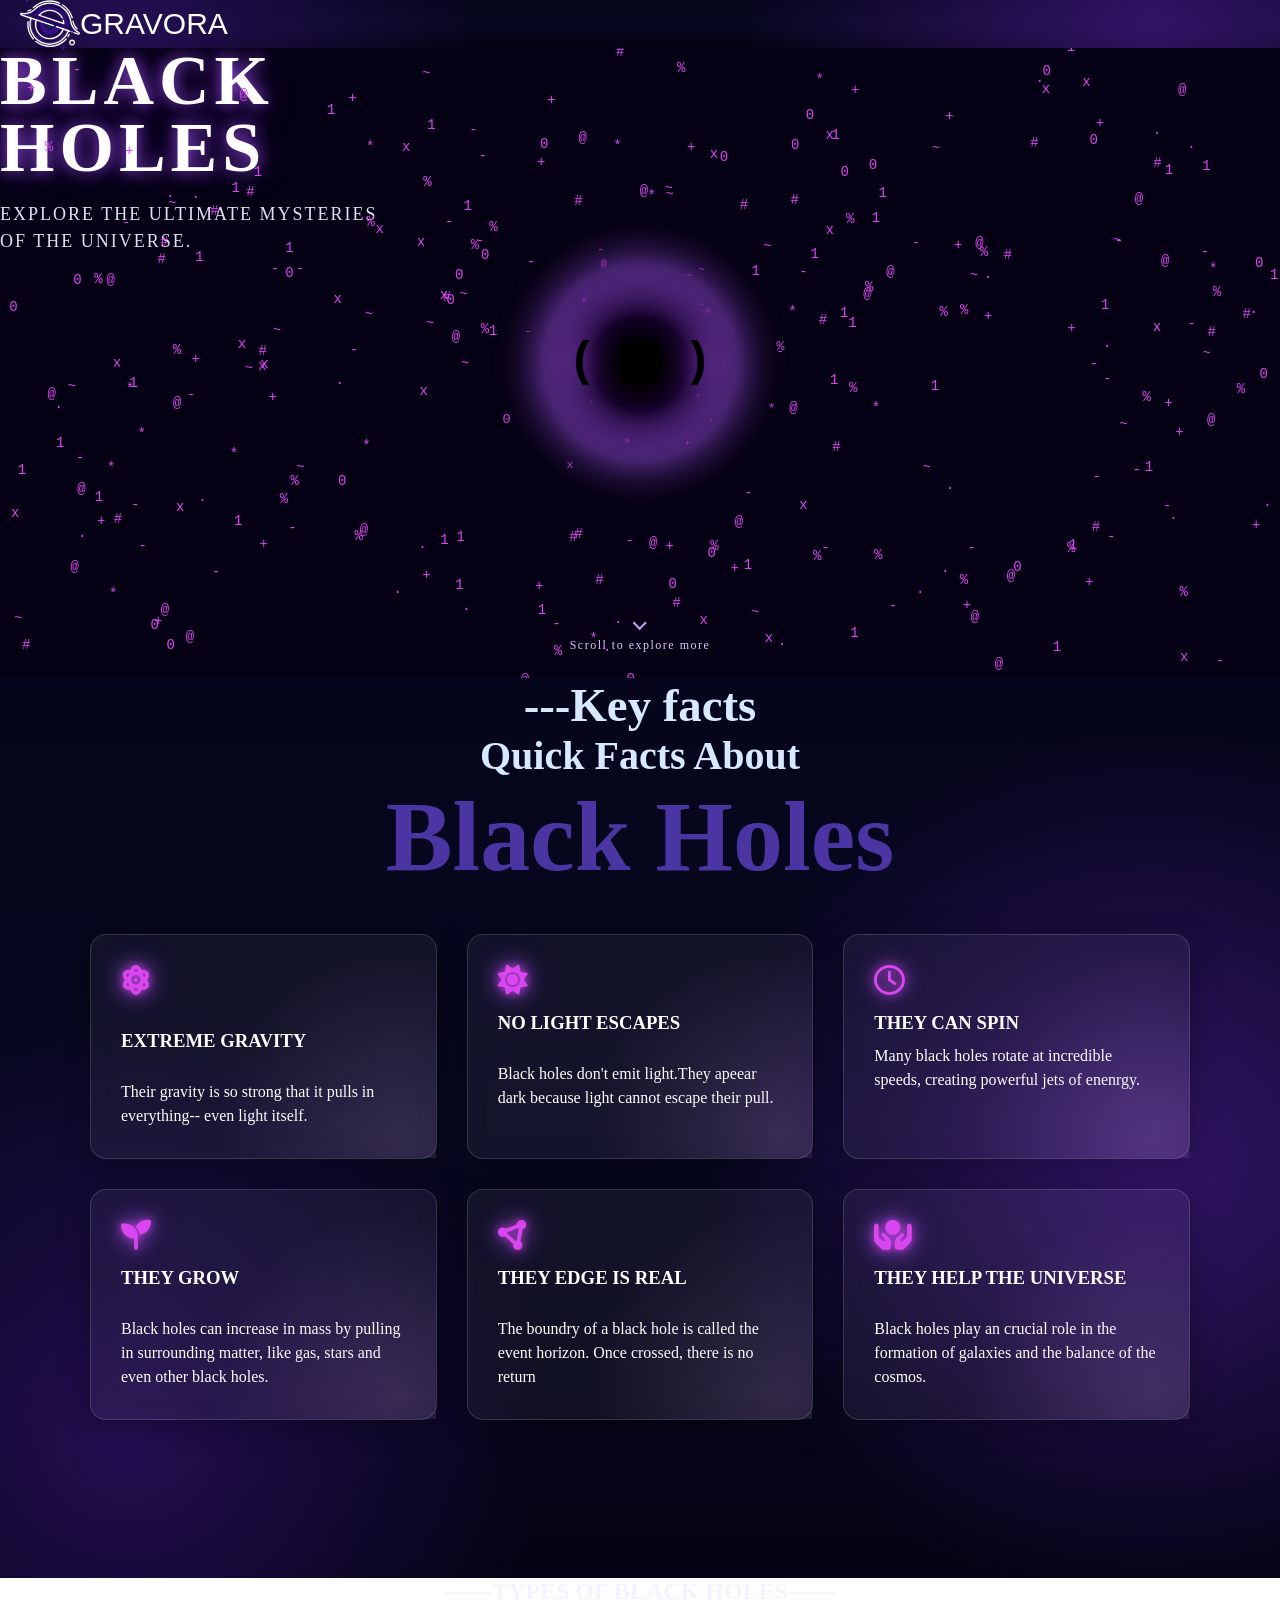
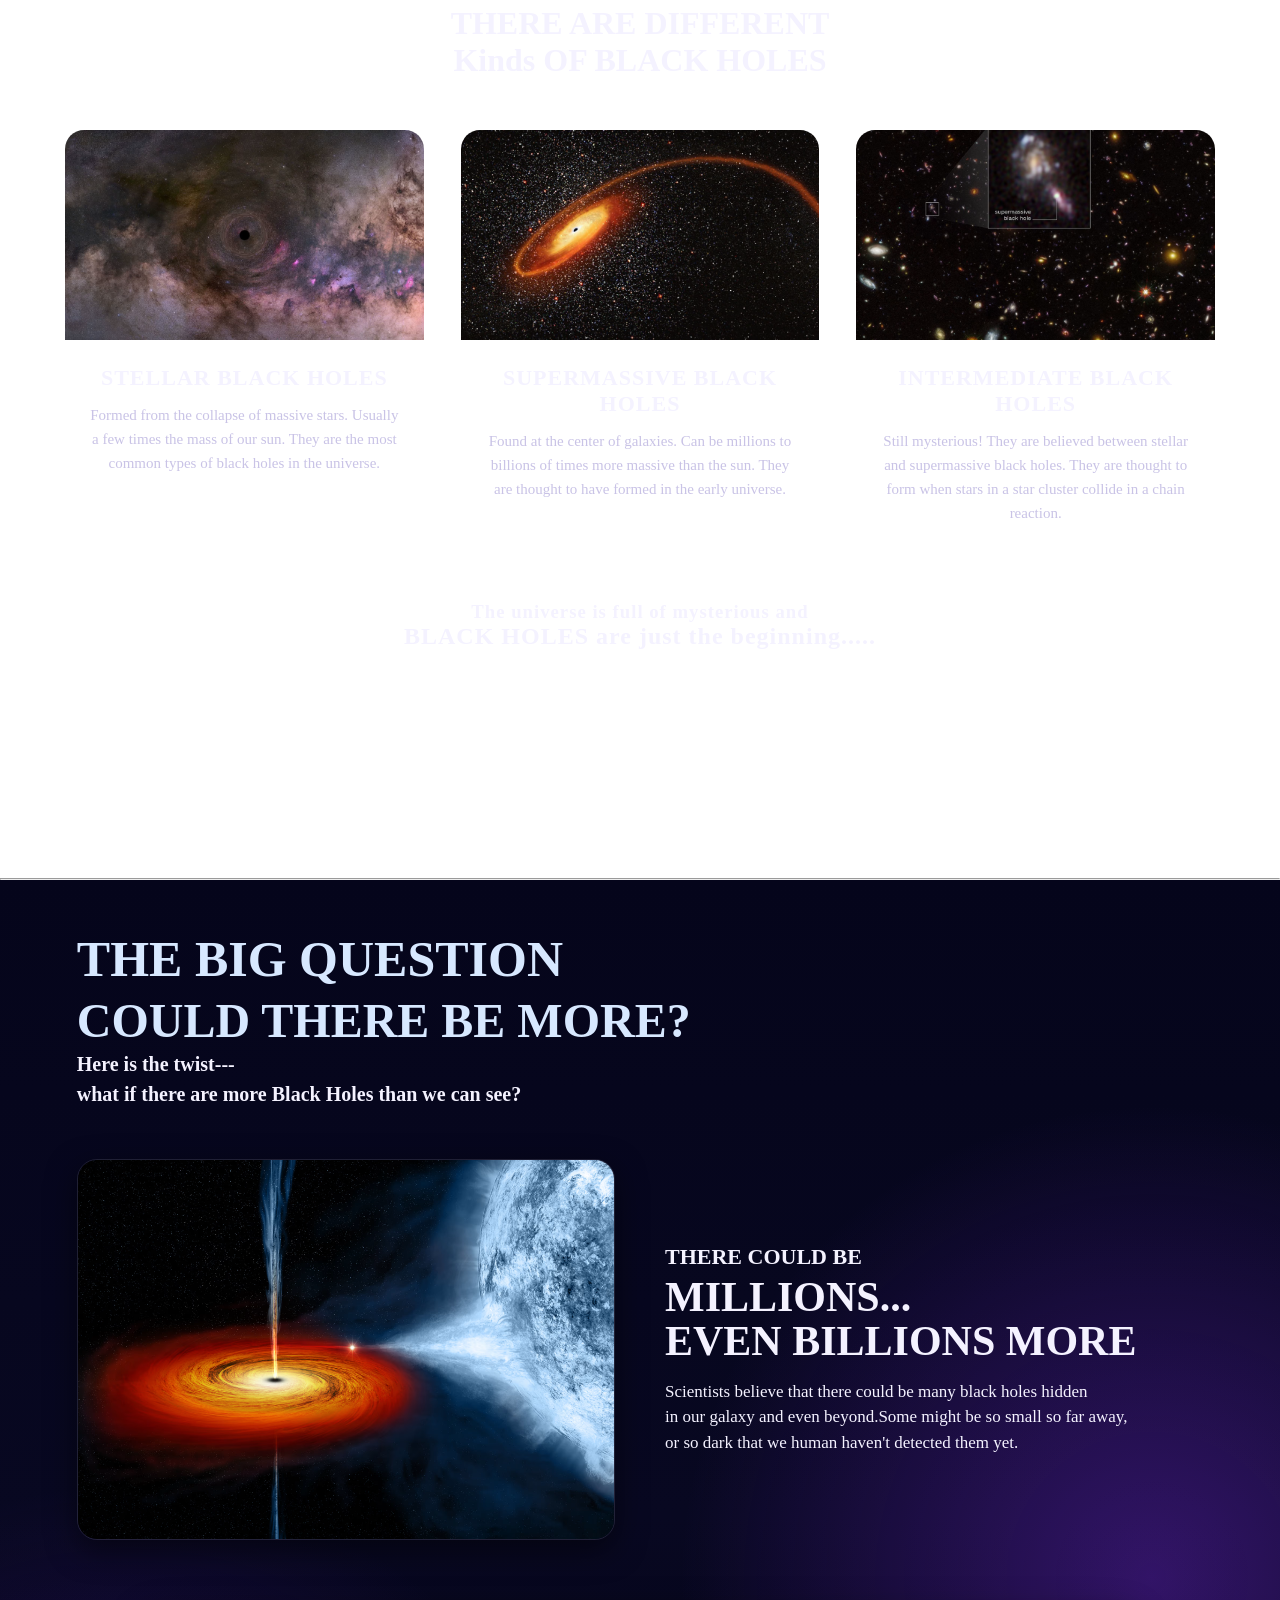
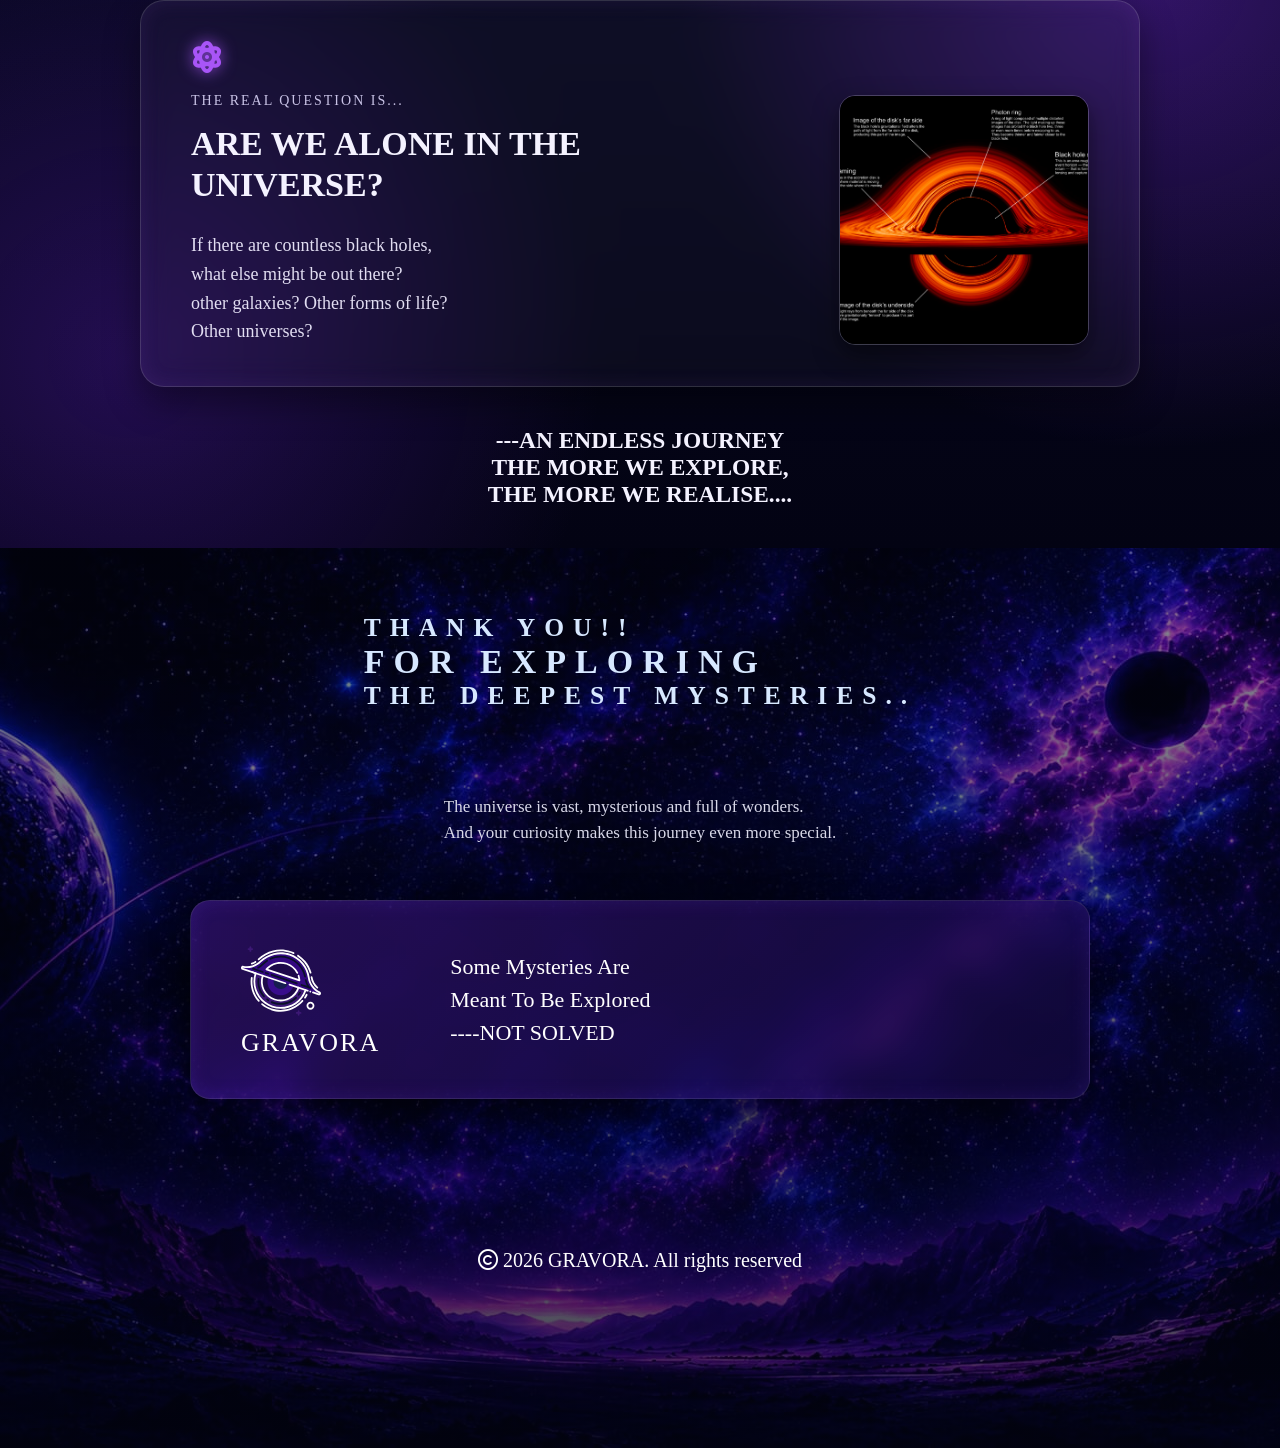
<file: index.html>
<!DOCTYPE html>
<html lang="en">
<head>
    <meta charset="UTF-8">
    <meta name="viewport" content="width=device-width, initial-scale=1.0">
    <title>The mystery</title>
    <link rel="icon" type="image/svg" href="favicon.svg">
    <link rel="stylesheet" href="style.css">
    <link rel="stylesheet" href="https://cdnjs.cloudflare.com/ajax/libs/font-awesome/6.4.0/css/all.min.css">
</head>
<body>
<div class="navbar"> 
    <div class="logo">
    <img src="download.svg" alt="Logo" Hspace="10" Vspace="10" width="60">
    <div class="logo-text"><p>GRAVORA</p></div>
    </div>
</div>  
<main>
     <section class="hero-section" id="heroWrapper">
        <canvas id="bhCanvas" role="img" aria-label="ASCII Black Hole Animation"></canvas>
        <div class="hero-text-container"></div>
        <!-- Yahan aap apne hero section ka text/buttons daal sakte hain -->
        <div class="hero-content1">
            <h1>BLACK </h1>
            </div>
            <div class="hero-content2">
                <h1>HOLES</h1>
            </div>
            <div class="hero-paragraph"><p>EXPLORE THE ULTIMATE MYSTERIES<br>
            OF THE UNIVERSE.</p>
        </div>
    <div class="scroll-down">
        <span></span>
        <p>Scroll to explore more</p>
    </div>
    </section>
   <!--Second page about for information -->
   <div class="page2">
   <div class="page2text">
    <h3>---Key facts</h3>
    </div>
    <div class="pagetext2">
    <h1>Quick Facts About</h1>
    </div>
    <div class="blk">
        <h1>Black Holes</h1>
    </div>
   <div class="cards-grid">
    <!--Cards code-->
    <div class="glass-card">
        <i class="fa-solid fa-atom"></i>
    
    <br>
    <h3>EXTREME GRAVITY</h3>
    <br>
    <P>Their gravity is so strong that it pulls
        in everything-- even light itself.
    </P>
    </div>
    <div class="glass-card">
    <i class="fa-solid fa-sun"></i>
    <h3> NO LIGHT ESCAPES</h3>
    <br>
    <P>Black holes don't emit light.They apeear dark 
        because light cannot escape their pull.
    </P>
    </div>
    <div class="glass-card">
    <i class="fa-regular fa-clock"></i>
    <h3>THEY CAN SPIN</h3>
    <P>Many black holes rotate at incredible speeds,
        creating powerful jets of enenrgy.
    </P>
    </div>
    <div class="glass-card">
    <i class="fa-solid fa-seedling"></i>
    <h3>THEY GROW</h3>
    <BR>
<P> Black holes can increase in mass by pulling in surrounding
    matter, like gas, stars and even other black holes.
</P>
    </div>
    <div class="glass-card">
    <i class="fa-solid fa-circle-nodes"></i>
    <h3>THEY EDGE IS REAL</h3>
    <BR>
    <P>The boundry of a black hole is called the event horizon.
         Once crossed, there is no return</P>
    </div>
    <div class="glass-card">
    <i class="fa-solid fa-hands-holding-circle"></i>
    <h3>THEY HELP THE UNIVERSE</h3>
    <BR>
    <P>Black holes play an crucial role in the formation of galaxies and
        the balance of the cosmos.
    </P>
    </div>

   </div>
   </div>
    <div class="page3">

    <h2>------TYPES OF BLACK HOLES------</h2>

    <h1>
        THERE ARE DIFFERENT<br>
        Kinds OF BLACK HOLES
    </h1>

    <div class="info-cards">

        <!-- CARD 1 -->
        <div class="cards3">
            <div class="bh-card">
                <a href="https://science.nasa.gov/asset/hubble/illustration-of-an-isolated-black-hole/"
   target="_blank"
   rel="noopener noreferrer">

                <img src="stellar2.avif" alt="stellar">
                </a>
            </div>

            <div class="onetext">
                <h2>STELLAR BLACK HOLES</h2>
                <p>
                    Formed from the collapse of massive stars. Usually
                    a few times the mass of our sun. They are the most
                    common types of black holes in the universe.
                </p>
            </div>
        </div>


        <!-- CARD 2 -->
        <div class="cards3">
            <div class="bh-card">
                 <a href="https://science.nasa.gov/asset/hubble/illustration-of-black-hole-system/"
   target="_blank"
   rel="noopener noreferrer">
                <img src="stellar3.avif" alt="supermassive">
                </a>
            </div>

            <div class="secondtext">
                <h2>SUPERMASSIVE BLACK HOLES</h2>
                <p>
                    Found at the center of galaxies. Can be millions to
                    billions of times more massive than the sun. They
                    are thought to have formed in the early universe.
                </p>
            </div>
        </div>


        <!-- CARD 3 -->
        <div class="cards3">
            <div class="bh-card">
                   <a href="https://science.nasa.gov/asset/hubble/supermassive-black-holes-in-hubble-ultra-deep-field/"
   target="_blank"
   rel="noopener noreferrer">
                <img src="stellar4.avif" alt="intermediate">
                </a>
            </div>

            <div class="thirdtext">
                <h2>INTERMEDIATE BLACK HOLES</h2>
                <p>
                    Still mysterious! They are believed between stellar
                    and supermassive black holes. They are thought to form
                    when stars in a star cluster collide in a chain reaction.
                </p>
            </div>
        </div>

    </div>


    <!-- TEXT BELOW ALL THREE CARDS -->
    <div class="lasttext">
        <h3>The universe is full of mysterious and</h3>
        <h2>BLACK HOLES are just the beginning.....</h2>
    </div>

</div>

<hr>
    <!--Code for the fourth page-->
    <div class="fourthpage">
        <div class="starttext">
          <h2>THE BIG QUESTION</h2>
          <h1> COULD THERE BE MORE?</h1>
        </div>
        
        <div class="LINES">
          <h3>
            Here is the twist---<br>
            what if there are more Black Holes than we can see?
          </h3> 
        </div>
        <!--giving this image to a container img + text -->
        <div class="question-content">

            <div class="blackholeimg">
                <img src="blackhole.avif" alt="black hole" >
            </div>
        
        <div class="TEXT">
            <h3>THERE COULD BE</h3>

            <h1>
                MILLIONS...<br>
                EVEN BILLIONS MORE
            </h1>
            <p>
                Scientists believe that there could be many black holes hidden<br>
                 in our galaxy and even beyond.Some might be so small so far away,<br>
                or so dark that we human haven't detected them yet.
            </p>
        </div>
     </div>
        <!-- question box guys -->
        <div class="box">
            <i class="fa-solid fa-atom"></i>
            <p> THE REAL QUESTION IS...</p>
            <h2>ARE WE ALONE IN THE<br>
                UNIVERSE?</h2>
        
            <div class="monster">
                <img src="blackhole2.avif" alt="universe" >
            </div>

            <div class="paragraph">
            <h3>If there are countless black holes,<br>
                what else might be out there?<br>
                other galaxies? Other forms of life?<br>
                Other universes?
            </h3>
    </div>
</div>

        <div class="bottomtext">
            <h3>---AN ENDLESS JOURNEY<br>
                THE MORE WE EXPLORE,<br>
                THE MORE WE REALISE....
            </h3>
        </div>
    </div>
   </main>
   <!--Code for footer section-->
   <footer class="final-page">
    <div class="thank">
    <h2>THANK YOU!!</h2>
    <H1>FOR EXPLORING</H1>
    <H2>THE DEEPEST MYSTERIES..</H2>
    </div>
    <div class="quote">
        <p>The universe is vast, mysterious and full of wonders.<br>
        And your curiosity makes this journey even more special.</p>
    </div>
    <div class="gravora-card">
        <div class="gravora-logo">
            <img src="download.svg" alt="Logo" height="100" width="100">
            <p>GRAVORA</p>
            </div>
            <div class="gravora-text">
                <p>Some Mysteries Are<BR> Meant To Be Explored <br>
                ----NOT SOLVED</p>
            </div>
            </div>

        <div class="copyright">
            <p><i class="fa-regular fa-copyright"></i> 2026 GRAVORA. All rights reserved</p>
        </div>
    </div>
   </footer>
<script src="script.js" defer></script>
</body>
</html>
</file>
<file: style.css>
*{
    padding:0%;
    margin:0%;
    box-sizing:border-box;
}
.logo{
    display:flex;
    justify-content:flex-start;
    align-items:center;
}
.navbar{
    position: sticky;
    top:0;
    z-index: 1000;
    padding: 10px 20px;
    height:3em;
    display:flex;
    justify-content:space-between;
    align-items:center;
    background: linear-gradient(90deg, #202453 0%, #241561 50%, #33084e 100%);
    background:
      radial-gradient(
        circle at 90% 55%, 
        rgba(102,35,190,0.45),
        transparent 35%
 ),
    radial-gradient(
       circle at 10% 85%,
     rgba(72,25,150,0.45),
       transparent 30%
       ),
    linear-gradient(
        180deg,
        #05051b 0%,
        #080821 50%,
        #030313 100%
        );
    
}
.hero-section {
    position: relative;
    width: 100%;
    height: 630px; /* Aapki purani image ke hisaab se height */
    overflow: hidden; 
    background-color: #050014;
}
.hero-content1 h1, .hero-content2 h1 {
     font-size: 70px;
     margin: 0;
     line-height: 0.95;
     color: #ffffff;
     letter-spacing: 5px;
     text-shadow: 0 0 15px rgba(168, 85, 247, 0.8), 0 0 30px rgba(102, 35, 190, 0.6);
}
.hero-paragraph p {
     font-size: 18px;
     color: #e2def2;
     margin-top: 20px;
     letter-spacing: 2px;
     line-height: 1.5;
     text-align: left;
}
@media (max-width: 768px) {
    .hero-text-container {
        right: 5%;
        top: 25%;
        left: 5%;
        transform: none;
        align-items: flex-start;
    }
    .hero-content1 h1, .hero-content2 h1 {
        font-size: 45px;
        letter-spacing: 3px;
    }
    .hero-paragraph p {
        font-size: 14px;
        text-align: left;
    }
}
#bhCanvas {
    position: absolute;
    top: 0;
    left: 0;
    width: 100%;
    height: 100%;
    z-index: 0; 
    pointer-events: none; /* Text select karne me dikkat na ho */
}
.hero-text-container {
    position: absolute;
    top: 50%;
    left: 6%;
    transform: translateY(-50%);
    z-index: 10;
    display: flex;
    flex-direction: column;
    align-items: flex-start;
    background: transparent;
    backdrop-filter:  none;
    -webkit-backdrop-filter:  none;
    border:  none;
    padding:  0;
    width: fit-content;
    border-radius: 20px;
    box-shadow: 0 15px 35px rgba(0, 0, 0, 0.5), inset 0 0 20px rgba(168, 85, 247, 0.1);
}
.navbutn{
    display:flex;
    justify-content:space-evenly;
    align-items:center;
    gap:35px;
    

}
.logo-text{
    font-size:30px;
    color: white;
    font-family:sans-serif;
}
.facts{
    color:rgb(222, 220, 224);
    height: 25px;
    width: 60px;
    display:flex;
    justify-content:space-evenly;
    text-decoration:none;
    align-items:left;
    font-size:20px;
    text-decoration:none;
}
.discover{
    height: 25px;
    width: 80px;
    display:flex;
    justify-content:space-around;
    align-items:center;
   font-size:17px;
   font-family:kohinoor;
   color:seashell;
}
.navbar a{
    color:#ffffff;
    text-decoration:none;
    transition: all 0.4s ease-in-out;
    display: inline-block;
}
.navbar a:hover{
    color:#ffffff;
    text-shadow: 0 0 5px #a855f7, 0 0 10px #a855f7, 0 0 20px #7c3aed,
    0 0 40px #6366f1;
    filter: drop-shadow(0 0 8px rgba(168, 85, 247, 0.6));
}
.scroll-down{
    position:absolute;
    bottom:25px;
    left:50%;
    transform: translatex(-50%);
    text-align:center;
    color:#d8c9ff;
    font-size:12px;
    letter-spacing:1.5px;
}
.scroll-down span{
    display:block;
    width:10px;
    height:10px;
    border-right: 2px solid #c9a8ff;
    border-bottom: 2px solid #c9a8ff;
    transform: rotate(45deg);
    margin: 0 auto  10px;
    animation: scrollArrow 1.5s infinite;
}
@keyframes scrollArrow{
    0%, 100%{
        transform: rotate(45deg) translate(0,0);
        opacity:0.5;
    }
    50%{
        transform: rotate(45deg) translate(5px,5px);
        opacity:1;
    }
}
.page2text{
    margin-top:0px;
    color:#D7E8FF;
    text-align:center;
    font-size:40px


}
.pagetext2{
    color:#D7E8FF;
    text-align:center;
    font-size:20px;
}
.blk{
    color:#4B35A3;
    text-align:center;
    font-size:50px
    
}
.page2{
    background:
      radial-gradient(
        circle at 90% 55%, 
        rgba(102,35,190,0.45),
        transparent 35%
 ),
    radial-gradient(
       circle at 10% 85%,
     rgba(72,25,150,0.45),
       transparent 30%
       ),
    linear-gradient(
        180deg,
        #05051b 0%,
        #080821 50%,
        #030313 100%
        );
    min-height:100vh;
    padding-bottom:40px;
    margin-top:0px;
}
.cards-grid{
    display:grid;
    grid-template-columns:repeat(3,1fr);
    gap:30px;
    width: min(1100px, 90%);
    margin: 40px auto 0;
}
.glass-card{
    background:rgba(255,255,255,0.05);
    backdrop-filter:blur(12px);
    -webkit-backdrop-filter:blur(12px);
    border:1px solid rgba(255, 255, 255, 0.15);
    box-shadow:0 4px 30px rgba(0, 0, 0, 0.3);
    border-radius:16px;
    padding:30px;
    color:#ffffff;
    min-height:100%;
    height:auto;
    width:100%;
    display:flex;
    flex-direction:column;
    justify-content:flex-start;
    transition: transform 0.45s cubic-bezier(0.25, 1, 0.5,1),
    border-color 0.45s ease,background 0.45s ease;

}
.glass-card::before{
    content:"";
    position:absolute;
    top:-110px;
    left:-110px;
    width:220px;
    height:220px;
    background : radical-gradient( circle, rgba(157, 78, 221, 0.6) 0%,
    rgba(60,9,108,0.25) 50%,
    transparent 70%);
    filter:blur(15px);
    opacity:0.15;
    transition: opacity 0.5s ease,
    transform 0.65s cubic-bezier(0.25, 1, 0.5, 1);
    z-index:-1;
}
.glass-card::after{
    content:"";
    position:absolute;
    inset:0;
    background: radial-gradient(circle at 90% 90%,
    rgba(224,170,255,0.15),
    transparent 50%);
}
.glass-card i{
    font-size: 30px;
    color: #d946ef;
    text-shadow: 0 0 10px rgba(217, 70, 239, 0.8), 
    0 0 20px rgba(168, 85, 247, 0.6),
    0 0 30px rgba(168, 85, 247, 0.6);
    margin-bottom: 12px;
}
.glass-card h3{
    margin-bottom: 10px;
    margin-top: 5px;
}
.glass-card p{
    margin: 0;
    line-height: 1.5;
}
.page3 > h2,
.page3 > h1 {
    text-align: center;
}
.page3{
    position:relative;
    min-height:100vh;
    background-image: url('forthpage.avif');
    background-size: cover;
    background-position: bottom center;
    background-repeat: no-repeat;
    background-attachment: fixed;
    padding-bottom: 50px;
    color:#f4f2ff;
}
.info-cards{
    display:grid;
    grid-template-columns:repeat(auto-fit, minmax(300px, 1fr));
    gap: 35px;
    justify-items:center;
    flex-wrap:wrap;
    padding:50px 5%;
    max-width: 1300px;
    margin: 0 auto;
}
.cards3{
    border: 1px solid rgba(255, 255, 255, 0.15);
    border-radius:20px;
    background: rgba(255, 255, 255, 0.05);
    backdrop-filter: blur(10px);
    width: 100%;
    max-width: 380px;
    min-height: 420px;
    overflow: hidden;
    display: flex;
    flex-direction: column;
    transition: transform 0.3s ease, box-shadow 0.3s ease;
    
}
.bh-card img{
    width:100%;
    height:210px;
    object-fit:cover;
    display:block;
}
.onetext{
    padding:25px 20px;
    margin-bottom:0px;
    font-size:15px;
    text-align:center;
    color:#f4f2ff;
    flex-grow: 1;
    display: flex;
    flex-direction: column;
    justify-content: flex-start;
}
.secondtext{
    padding:25px 20px;
    margin-bottom:0px;
    font-size:15px;
    text-align:center;
    color:#f4f2ff;
    flex-grow: 1;
    display:flex;
    flex-direction:column;
    justify-content:flex-start;
}
.thirdtext{
    padding:25px 20px;
    font-size:15px;
    text-align:center;
    color:#f4f2ff;
    flex-grow: 1;
    display:flex;
    flex-direction:column;
    justify-content:flex-start;
}
.onetext h2,.secondtext h2,.thirdtext h2 {
    font-size: 22px;
    margin-bottom: 12px;
    letter-spacing: 1px;
}
.onetext p,.secondtext p,.thirdtext p {
    font-size: 15px;
    line-height: 1.6;
    color:#c9c3e6;
}
.lasttext{
    text-align:center;
    letter-spacing: 1px;
}
.fourthpage{
    position:relative;
    min-height:100vh;
    padding: 50px 6% 40px;
    background:
      radial-gradient(
        circle at 90% 55%, 
        rgba(102,35,190,0.45),
        transparent 35%
 ),
    radial-gradient(
       circle at 10% 85%,
     rgba(72,25,150,0.45),
       transparent 30%
       ),
    linear-gradient(
        180deg,
        #05051b 0%,
        #080821 50%,
        #030313 100%
        );
    color:#f4f2ff;
}
/* top heading guys starttext wala */
.starttext{
    text-align: left;
    margin-bottom:1px;
    color:#D7E8FF;
    font-size:50px;
}
.starttext h2 {
    font-size: 50px;
    margin-bottom: 5px;
}
.starttext h1 {
    font-size: 48px;
    margin: 0;
}
/* twist wali line guys hara pr h */
.LINES h3 {
    font-size: 20px;
    line-height: 1.5;
}
/* image and text wala container jo nya div bana h */
.question-content {
    display: grid;
    grid-template-columns: 1fr 1fr;
    align-items: center;
    gap: 50px;
    max-width: 1200px;
    margin: 50px auto;
}
/* black hole wali image */
.blackholeimg{
    width: 100%;
    border-radius: 20px;
    box-shadow: 0 10px 30px rgba(0, 0, 0, 0.5);
    border: 1px solid rgba(255, 255, 255, 0.1);
    overflow: hidden
}
.blackholeimg img {
    width: 100%;
    max-height: 400px;
    object-fit: cover;
    display: block;
}
.TEXT{
   margin: 0;
   width:100%;
   transform: none

}
.TEXT h3 {
    font-size: 22px;
    margin-bottom: 5px;
}
.TEXT h1 {
    font-size: 42px;
    line-height: 1.05;
    margin-bottom: 15px
}
.TEXT p {
    font-size: 17px;
    line-height: 1.5;
}
.box{
    width: min(1000px, 90%);
    min-height: 220px;
    margin: 60px auto 40px;
    background: rgba(255, 255, 255, 0.03);
    backdrop-filter: blur(15px);
    -webkit-backdrop-filter: blur(15px);
    border: 1px solid rgba(255, 255, 255, 0.15);
    border-radius: 24px;
    box-shadow: 0 15px 35px rgba(0, 0, 0, 0.4), inset 0 0 20px rgba(168, 85, 247, 0.1);
    display:grid;
    padding: 40px 50px;
    display: grid;
    grid-template-columns: 1fr 250px;
    column-gap: 50px;
    row-gap: 10px;
    align-items: center;
}
.box > i {
    font-size: 32px;
    color:#a855f7;
    text-shadow: 0 0 15px rgba(168, 85, 247, 0.8);
    grid-column: 1 / -1;
    margin-bottom: 10px;
}
.box > p {
    font-size: 14px;
    color:#c9c3e6;
    letter-spacing: 2px;
    margin-bottom: 5px;
    grid-column: 1;
}
.box h2 {
    font-size: 34px;
    margin: 0 0 15px 0;
    line-height: 1.2;
}
.monster {
    grid-column: 2;
    grid-row: 2 / span 3;
    display: flex;
    justify-content: center;
    align-items: center;
}
.monster img {
    width: 100%;
    height: auto;
    aspect-ratio: 1 / 1;
    object-fit: cover;
    border-radius: 16px;
    border: 1px solid rgba(255, 255, 255, 0.2);
    box-shadow: 0 10px 25px rgba(0, 0, 0, 0.5);
}
@media (max-width: 850px){
    .box {
        grid-template-columns: 1fr;
        padding: 35px 25px;
        text-align: center;
        gap: 15px;
    }
    .monster {
        margin-top: 20px;
        grid-column: 1;
        grid-row: auto;
    }
}
.paragraph {
    grid-column: 1;
}
.paragraph h3{
    font-size: 18px;
    line-height: 1.6;
    color: #e2def2;
    font-weight: 400;
}
.paragraph P {
    font-size: 16px;
    line-height: 1.5;
}
.bottomtext{
    text-align:center;
    font-size:20px;
}
 
@media (max-width: 900px){
    .cards-grid {
        grid-template-columns: repeat(2, 1fr);
    }
}
@media (max-width: 600px){
    .cards-grid {
        grid-template-columns: 1fr;
        width: 90%
    }
    .glass-card {
        min-height: 240px;
        padding: 25px;
    }
}
@media (max-width: 800px){
    .forthpage {
        padding: 35px 20px;
    }
    .starttext h2 {
        font-size: 20px;
    }
    .starttext h1 {
        font-size: 17px;
    }
    .LINES h3 {
        font-size: 17px;
    }
    .question-content {
        grid-template-columns: 1fr;
        gap: 30px;
    }
    .blackholeimg {
        width: 100%;
        height: 330px;
        max-width: none;
    }
    .TEXT h3 {
        font-size: 20px;
    }
    .TEXT h1 {
        font-size: 35px;
    }
    .TEXT p {
        font-size: 16px;
    }
    .bottomtext {
        margin-top: 35px;
    }
}
.final-page{
    min-height:100vh;
    position:relative;
    overflow:hidden;
    background:linear-gradient(rgba(3,4,25,0.48),
    rgba(2,3,20,0.72)),
    url(footer.avif);
    background-size:cover;
    background-position:center;
    background-repeat:no-repeat;
    color:white;
    padding: 65px 5% 45px;
    display:flex;
    flex-direction:column;
    align-items:center;

}
.thank{
    font-size:17px;
    letter-spacing:9px;
    margin: 0 0 18px;
    color:#D7E8FF;
}
.quote{
    margin-top:65px;
    font-size:17px;
    line-height:1.5;
    color:#d8d8e8;
}
.gravora-card{
    width: min(900px,90%);
    min-height:160px;
    margin-top: 55px;
    padding:  40px 50px;
    display:flex;
    align-items: center;
    flex-wrap: wrap;
    gap:70px;
    border: 1px solid rgba(255, 255, 255, 0.1);
    border-radius:20px;
    background: linear-gradient( 135deg, rgba(72, 25, 150, 0.5), rgba(19, 10, 62, 0.7));
    backdrop-filter:blur(15px);
    -webkit-backdrop-filter: blur(15px);
    box-shadow: 0 15px 35px rgba(0, 0, 0, 0.5), inset 0 0 20px
    rgba(120,60,255,0.15);
}
.gravora-logo {
    font-size:30px;
    flex-direction: column;
    align-items: center;
    gap: 10px;
}
.gravora-logo img {
    width: 80px;
    height: auto;
}
.gravora-logo p{
    font-size: 26px;
    margin: 0;
    font-weight: 600px;
    letter-spacing: 2px;
}
.gravora-text{
    font-size: 22px;
    line-height: 1.5;
    text-align: left;
    flex: 1;
    min-width:280px;
}
.copyright{
    margin-top:150px;
    font-size:20px;
}
@media (max-width: 768px){
    .gravora-card{
        flex-direction:column;
        text-align: center;
        padding: 30px 20px;
        gap: 25px;
        border-radius: 15px;
    }
    .gravora-text{
        font-size: 18px;
        text-align: center;
        min-width: 100%;
    }
    .gravora-logo p{
        font-size: 22px;
    }
}@media (max-width: 600px){
    .cards-grid {
        grid-template-columns: 1fr;
        width: 90%;
    }
    .glass-card {
        min-height: auto;
        height: auto;
        padding: 25px 20px;
    }
}
@media (max-width: 850px) {
    .question-content {
        grid-template-columns: 1fr;
        gap: 35px;
    }
    .box {
        grid-template-columns: 1fr;
        padding: 35px 25px;
        text-align: center;
        gap: 15px;
    }
    .box > i, .box h2, .paragraph, .monster, .box > p {
        grid-column: 1;
        grid-row: auto;
    }
    .paragraph{
        grid-column: auto;
    }
    .monster{
        margin-top: 20px;
        grid-column: 1;
        grid-row: auto;
    }
    .monster img {
        max-width: 250px;
    }
}
</file>
